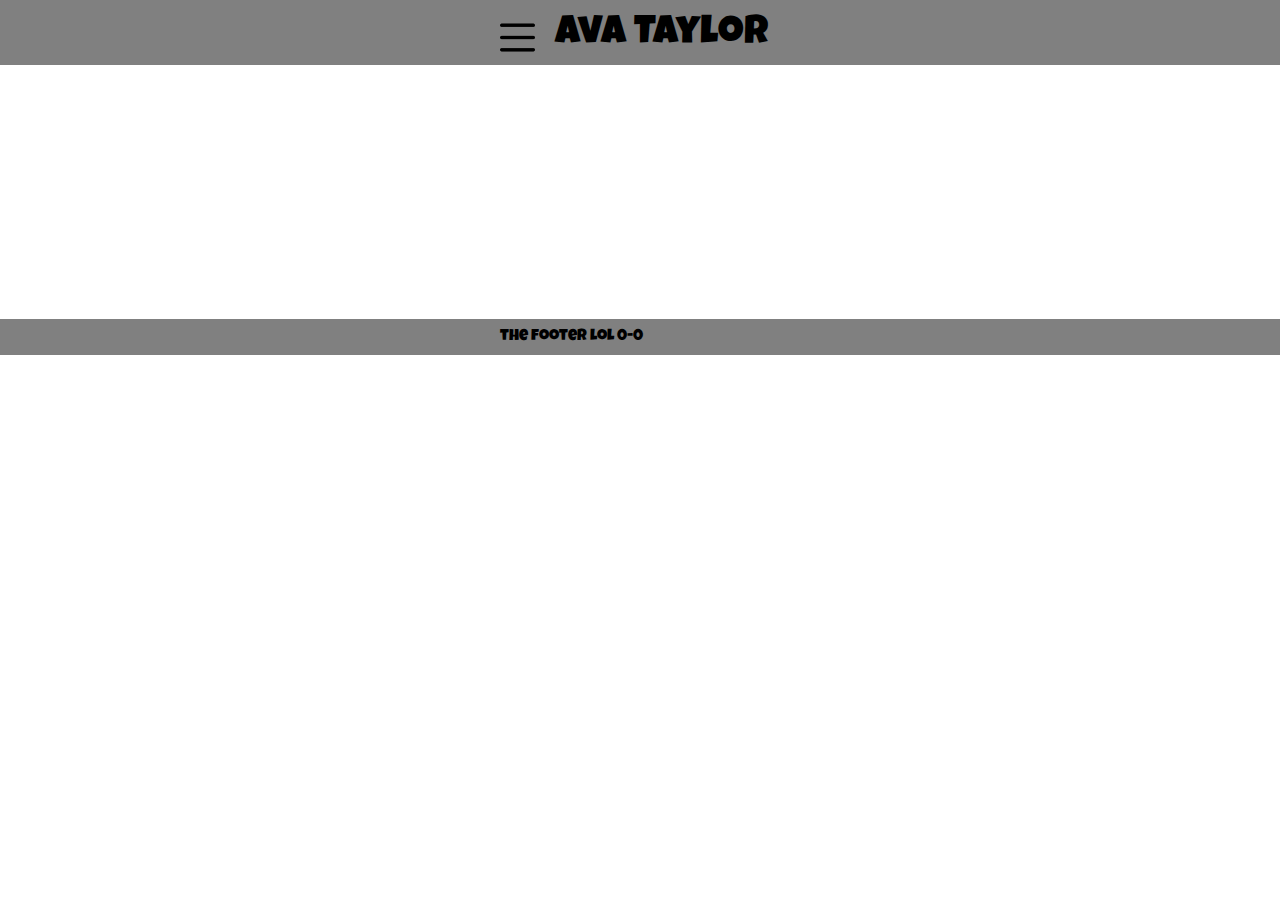
<file: index.html>
<!-- Note: If the external view is not updating, do not panic. Close the EV, reload this page, then reopen the EV. It should update then. -->

<!DOCTYPE html>
<html>
    
    <head>
        <title>Ava Taylor</title>
        <link rel="stylesheet" type="text/css" href="css/style.css"/>
        <link rel="icon" href="favicon.ico" type="image/x-icon"/>
        <meta property="og:image" content="favicon.ico" name="image">

		<link rel="preconnect" href="https://fonts.googleapis.com">
		<link rel="preconnect" href="https://fonts.gstatic.com" crossorigin>
		<link href="https://fonts.googleapis.com/css2?family=Barlow:ital,wght@0,100;0,200;0,300;0,400;0,500;0,600;0,700;0,800;0,900;1,100;1,200;1,300;1,400;1,500;1,600;1,700;1,800;1,900&family=Luckiest+Guy&display=swap" rel="stylesheet">
    </head>

    <body>
        <header>
			<img src="../imgs/hamburger.png" id="hamburger" alt="hamburger" onclick="openNav()">
			Ava Taylor
		</header>

        <main>
            <h1 id="clipped-text">Welcome</h1>
        </main>

        <footer>the footer lol 0-0</footer>
		
		<div id="sidenav">
			<a id="closebtn" onclick="closeNav()">&times;</a>
			<a href="html/day1.html">Day 1 Assignment</a>
			<br>
			<a href="html/day2.html">Day 2 Assignment</a>
			<br>
			<a href="html/programs.html">Programs</a>
			<br>
			<a href="html/img-gallery.html">Image Gallery</a>
		</div>

		<script src="script.js"></script>
    </body>

</html>
</file>
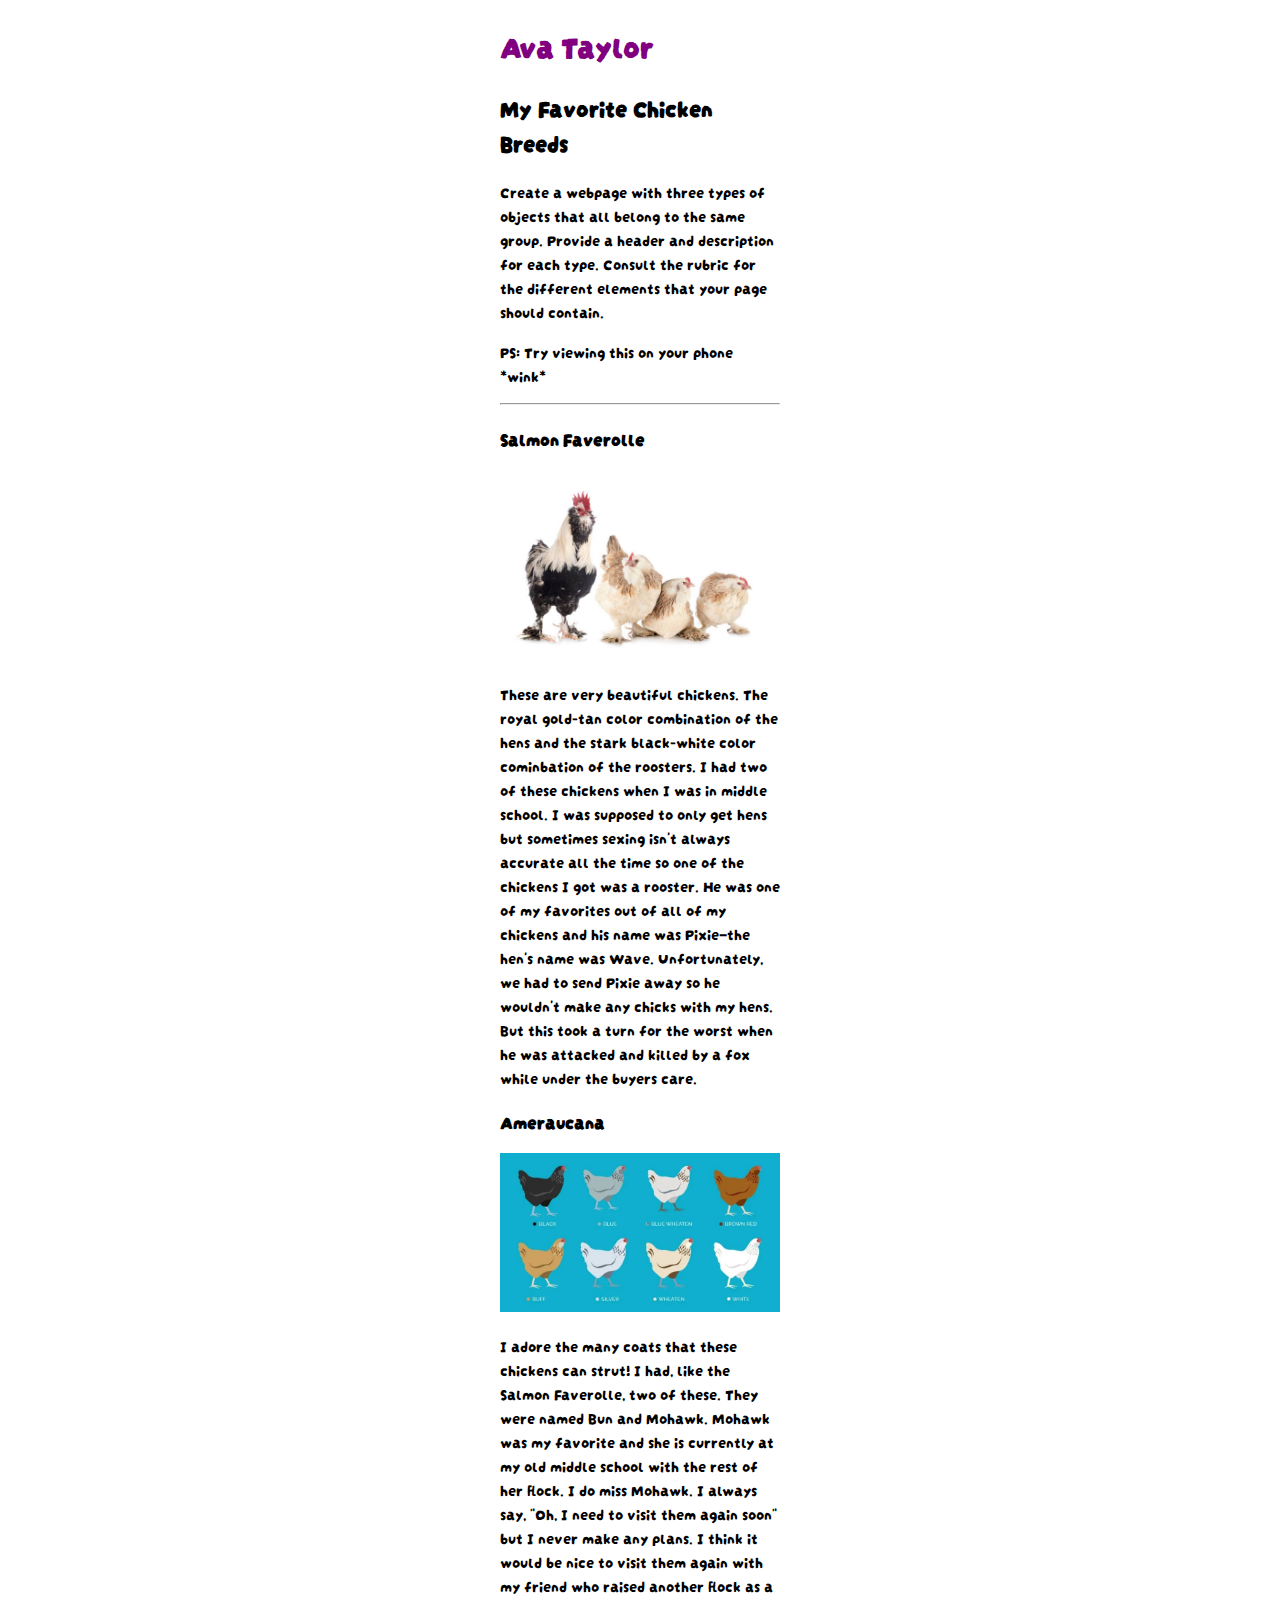
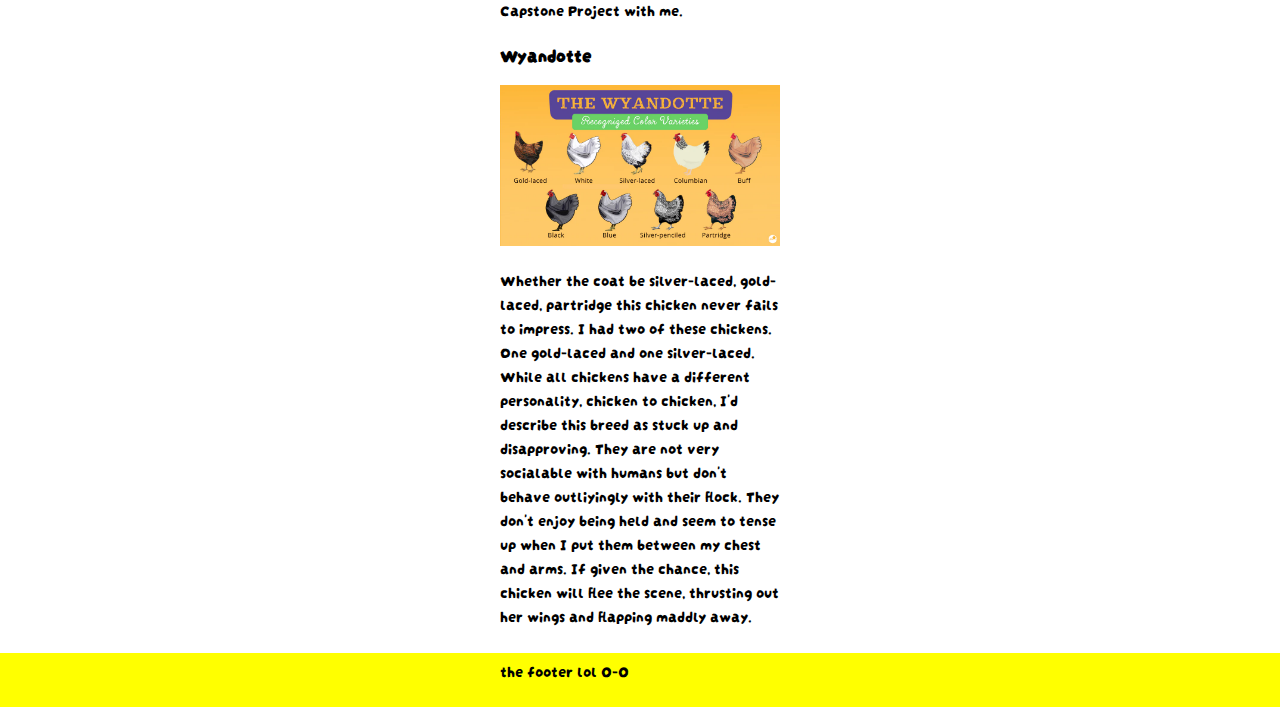
<file: day1.html>
<!-- 828 width -->

<!DOCTYPE html>
<html>
    
    <head>
        <title>Ava Taylor | Day 1 Assignment</title>
        <link rel="stylesheet" type="text/css" href="day1.css">
        <link rel="stylesheet" type="text/css" href="style.css">
        <link rel="icon" href="favicon.ico" type="image/x-icon"/>

        <link rel="preconnect" href="https://fonts.googleapis.com">
        <link rel="preconnect" href="https://fonts.gstatic.com" crossorigin>
        <link href="https://fonts.googleapis.com/css2?family=Darumadrop+One&display=swap" rel="stylesheet">
    </head>

    <body>
        <div id="content">
            <h1><a href="index.html">Ava Taylor</a></h1>
            <h2>My Favorite Chicken Breeds</h2>

            <p>Create a webpage with three types of objects that all belong to the same group. Provide a header and description for each type. Consult the rubric for the different elements that your page should contain.</p>
            <p>PS: Try viewing this on your phone *wink*</p>

            <hr>

            <h3>Salmon Faverolle</h3>
            <img src="salmon_faverolle.jpg">
            <p>These are very beautiful chickens. The royal gold-tan color combination of the hens and the stark black-white color cominbation of the roosters. I had two of these chickens when I was in middle school. I was supposed to only get hens but sometimes sexing isn't always accurate all the time so one of the chickens I got was a rooster. He was one of my favorites out of all of my chickens and his name was Pixie—the hen's name was Wave. Unfortunately, we had to send Pixie away so he wouldn't make any chicks with my hens. But this took a turn for the worst when he was attacked and killed by a fox while under the buyers care.</p>

            <h3>Ameraucana</h3>
            <img src="ameraucana.jpg">
            <p>I adore the many coats that these chickens can strut! I had, like the Salmon Faverolle, two of these. They were named Bun and Mohawk. Mohawk was my favorite and she is currently at my old middle school with the rest of her flock. I do miss Mohawk. I always say, "Oh, I need to visit them again soon" but I never make any plans. I think it would be nice to visit them again with my friend who raised another flock as a Capstone Project with me.</p>

            <h3>Wyandotte</h3>
            <img src="wyandotte.png.webp">
            <p>Whether the coat be silver-laced, gold-laced, partridge this chicken never fails to impress. I had two of these chickens. One gold-laced and one silver-laced. While all chickens have a different personality, chicken to chicken, I'd describe this breed as stuck up and disapproving. They are not very socialable with humans but don't behave outliyingly with their flock. They don't enjoy being held and seem to tense up when I put them between my chest and arms. If given the chance, this chicken will flee the scene, thrusting out her wings and flapping maddly away.</p>
        </div>

        <footer>
            the footer lol 0-0
        </footer>
    </body>

    <footer></footer>

</html>
</file>
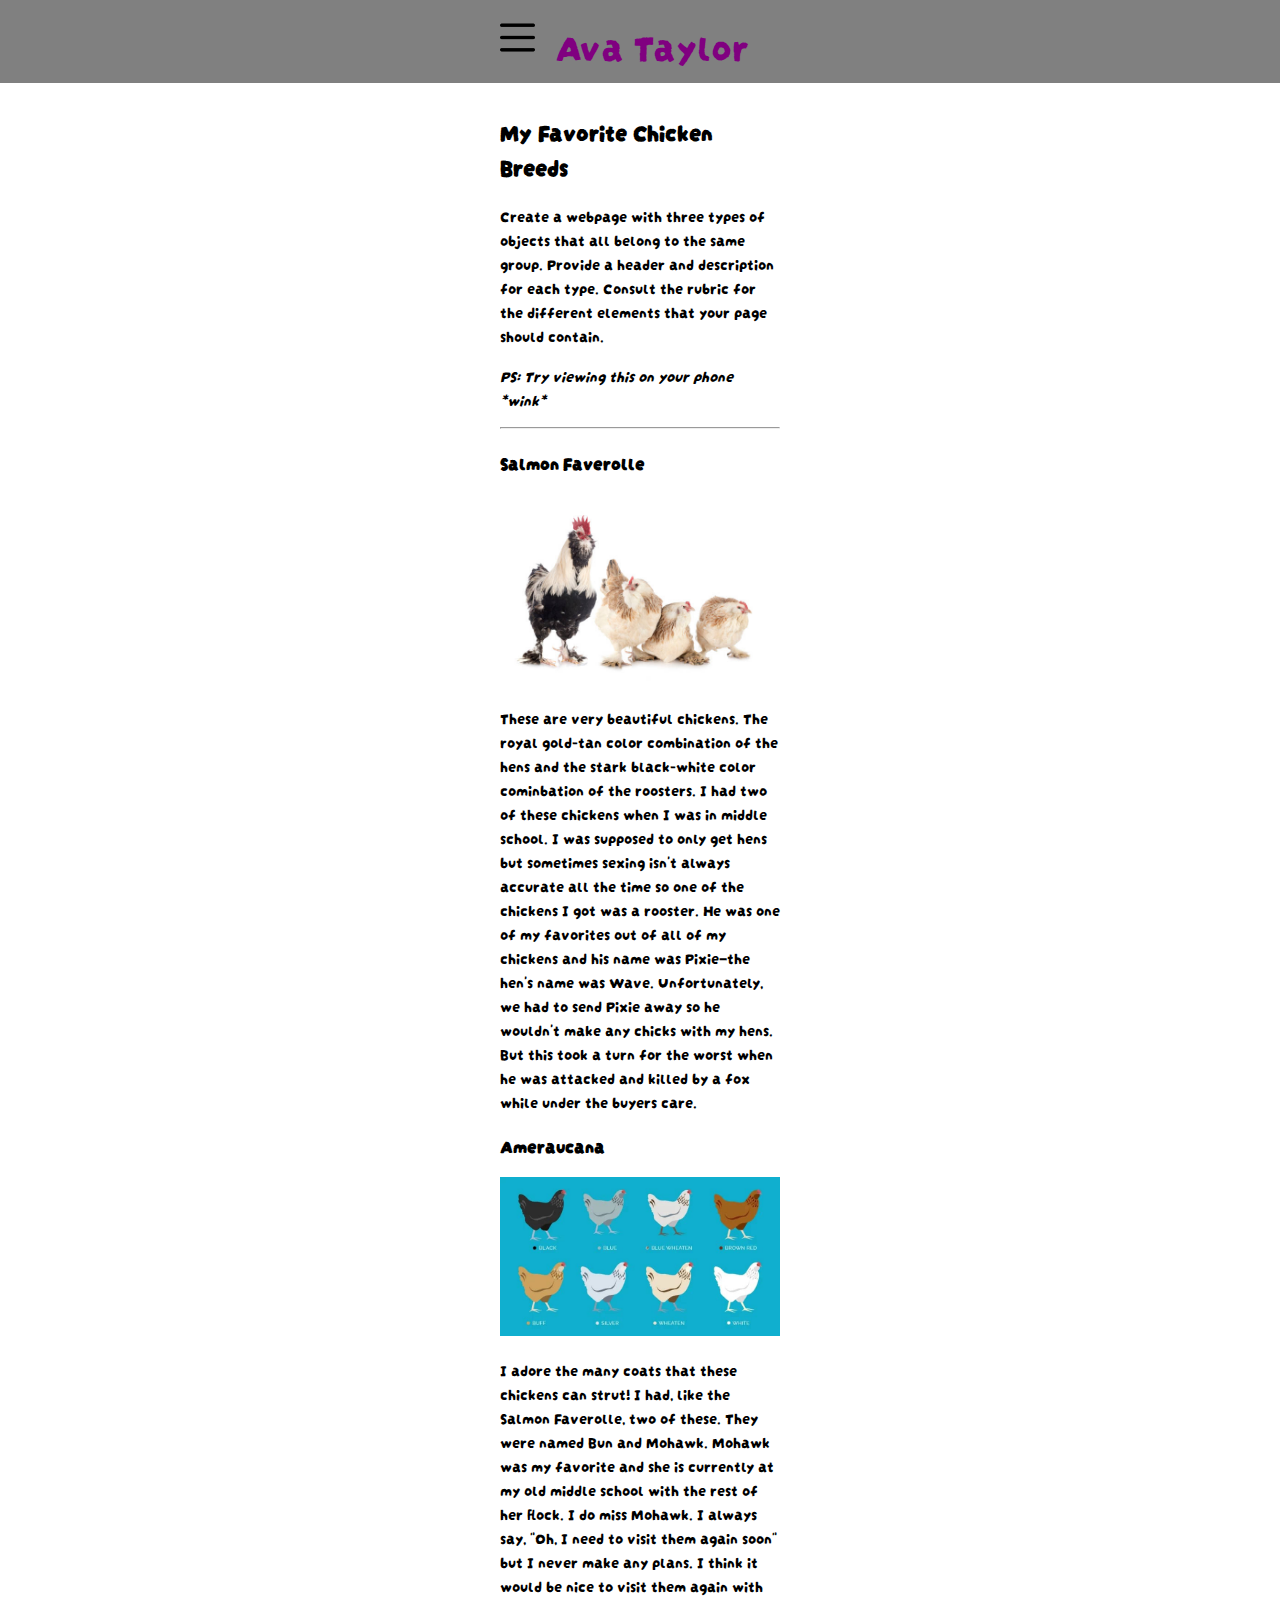
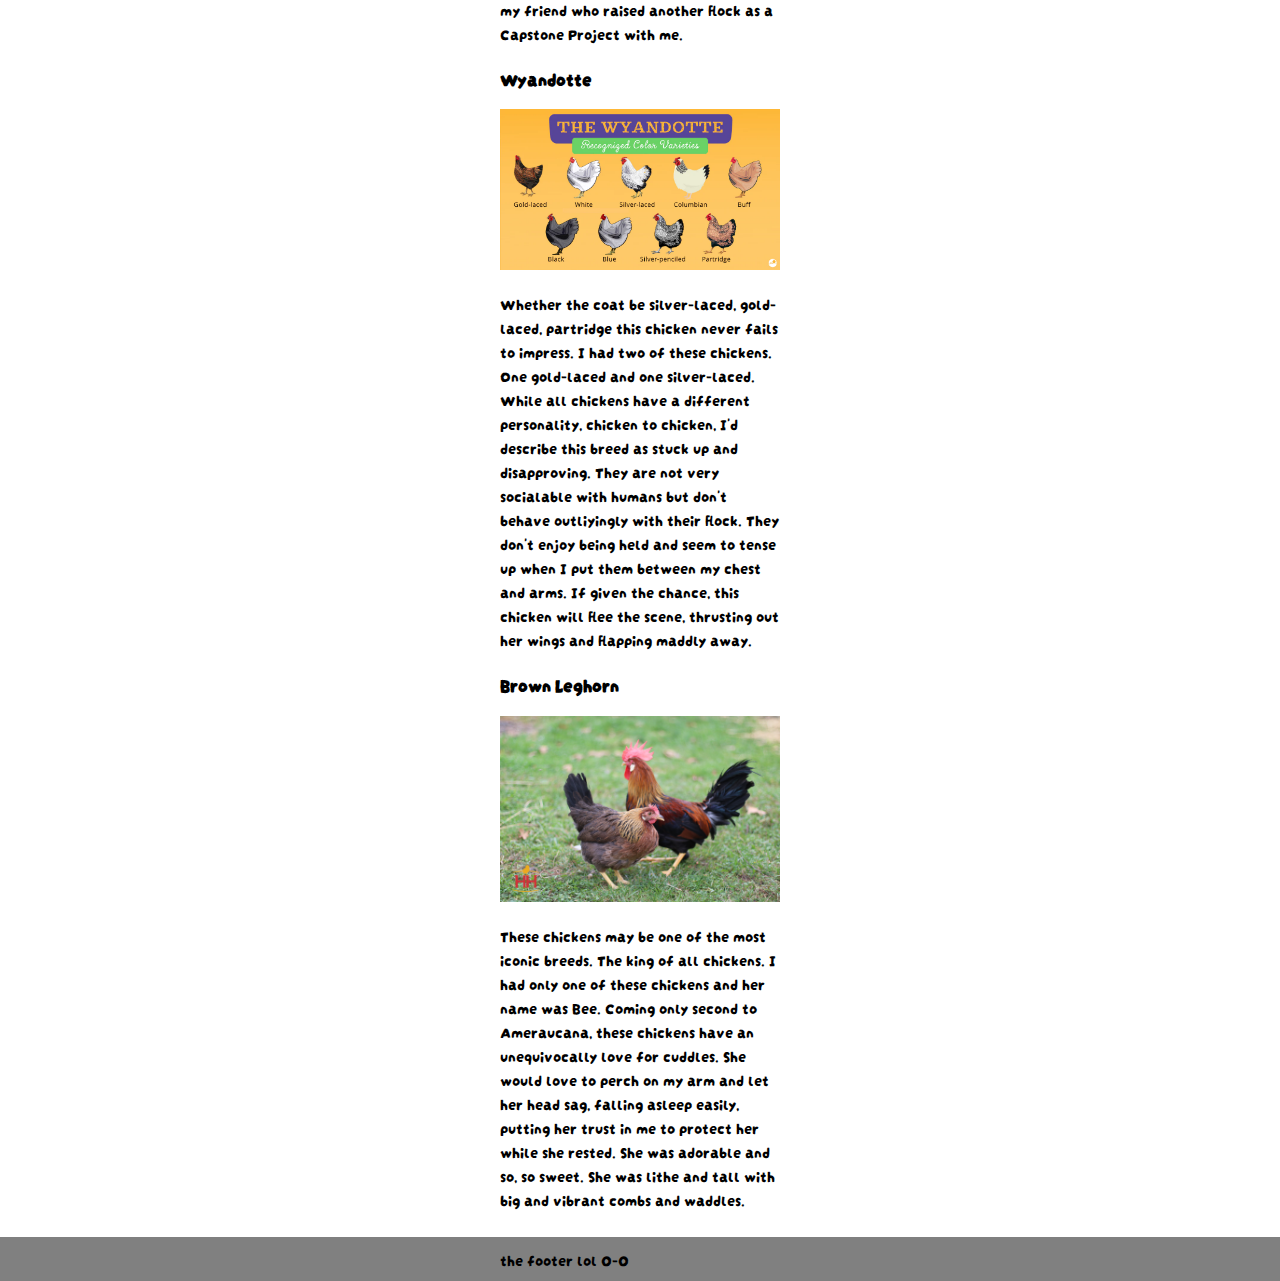
<file: html/day1.html>
<!DOCTYPE html>
<html>
    
    <head>
        <title>Ava Taylor | Day 1 Assignment</title>
        <link rel="stylesheet" type="text/css" href="../css/day1.css">
        <link rel="stylesheet" type="text/css" href="../css/style.css">
        <link rel="icon" href="favicon.ico" type="image/x-icon"/>
        <meta property="og:image" content="../imgs/skateboarding_chicken.png" name="image">

        <link rel="preconnect" href="https://fonts.googleapis.com">
        <link rel="preconnect" href="https://fonts.gstatic.com" crossorigin>
        <link href="https://fonts.googleapis.com/css2?family=Darumadrop+One&display=swap" rel="stylesheet">
    </head>

    <body>
        <header>
			<img src="../imgs/hamburger.png" id="hamburger" alt="hamburger" onclick="openNav()">
            <a href="../index.html">Ava Taylor</a>
        </header>

        <main>
            <h2>My Favorite Chicken Breeds</h2>

            <p>Create a webpage with three types of objects that all belong to the same group. Provide a header and description for each type. Consult the rubric for the different elements that your page should contain.</p>
            <p style="font-style: italic;">PS: Try viewing this on your phone *wink*</p>

            <hr>

            <h3>Salmon Faverolle</h3>
            <img src="../imgs/salmon_faverolle.jpg" alt="Salmon Faverolle">
            <p>These are very beautiful chickens. The royal gold-tan color combination of the hens and the stark black-white color cominbation of the roosters. I had two of these chickens when I was in middle school. I was supposed to only get hens but sometimes sexing isn't always accurate all the time so one of the chickens I got was a rooster. He was one of my favorites out of all of my chickens and his name was Pixie—the hen's name was Wave. Unfortunately, we had to send Pixie away so he wouldn't make any chicks with my hens. But this took a turn for the worst when he was attacked and killed by a fox while under the buyers care.</p>

            <h3>Ameraucana</h3>
            <img src="../imgs/ameraucana.jpg" alt="Ameraucana">
            <p>I adore the many coats that these chickens can strut! I had, like the Salmon Faverolle, two of these. They were named Bun and Mohawk. Mohawk was my favorite and she is currently at my old middle school with the rest of her flock. I do miss Mohawk. I always say, "Oh, I need to visit them again soon" but I never make any plans. I think it would be nice to visit them again with my friend who raised another flock as a Capstone Project with me.</p>

            <h3>Wyandotte</h3>
            <img src="../imgs/wyandotte.png.webp" alt="Wyandotte">
            <p>Whether the coat be silver-laced, gold-laced, partridge this chicken never fails to impress. I had two of these chickens. One gold-laced and one silver-laced. While all chickens have a different personality, chicken to chicken, I'd describe this breed as stuck up and disapproving. They are not very socialable with humans but don't behave outliyingly with their flock. They don't enjoy being held and seem to tense up when I put them between my chest and arms. If given the chance, this chicken will flee the scene, thrusting out her wings and flapping maddly away.</p>

			<h3>Brown Leghorn</h3>
			<img src="../imgs/brown_leghorn.png" alt="Brown Leghorn">
			<p>These chickens may be one of the most iconic breeds. The king of all chickens. I had only one of these chickens and her name was Bee. Coming only second to Ameraucana, these chickens have an unequivocally love for cuddles. She would love to perch on my arm and let her head sag, falling asleep easily, putting her trust in me to protect her while she rested. She was adorable and so, so sweet. She was lithe and tall with big and vibrant combs and waddles.</p>
        </main>

        <footer>the footer lol 0-0</footer>

		<div id="sidenav">
			<a id="closebtn" onclick="closeNav()">&times;</a>
			<a href="day1.html">Day 1 Assignment</a>
			<br>
			<a href="day2.html">Day 2 Assignment</a>
			<br>
			<a href="programs.html">Programs</a>
			<br>
			<a href="img-gallery.html">Image Gallery</a>
		</div>

		<script src="../script.js"></script>
    </body>

</html>
</file>
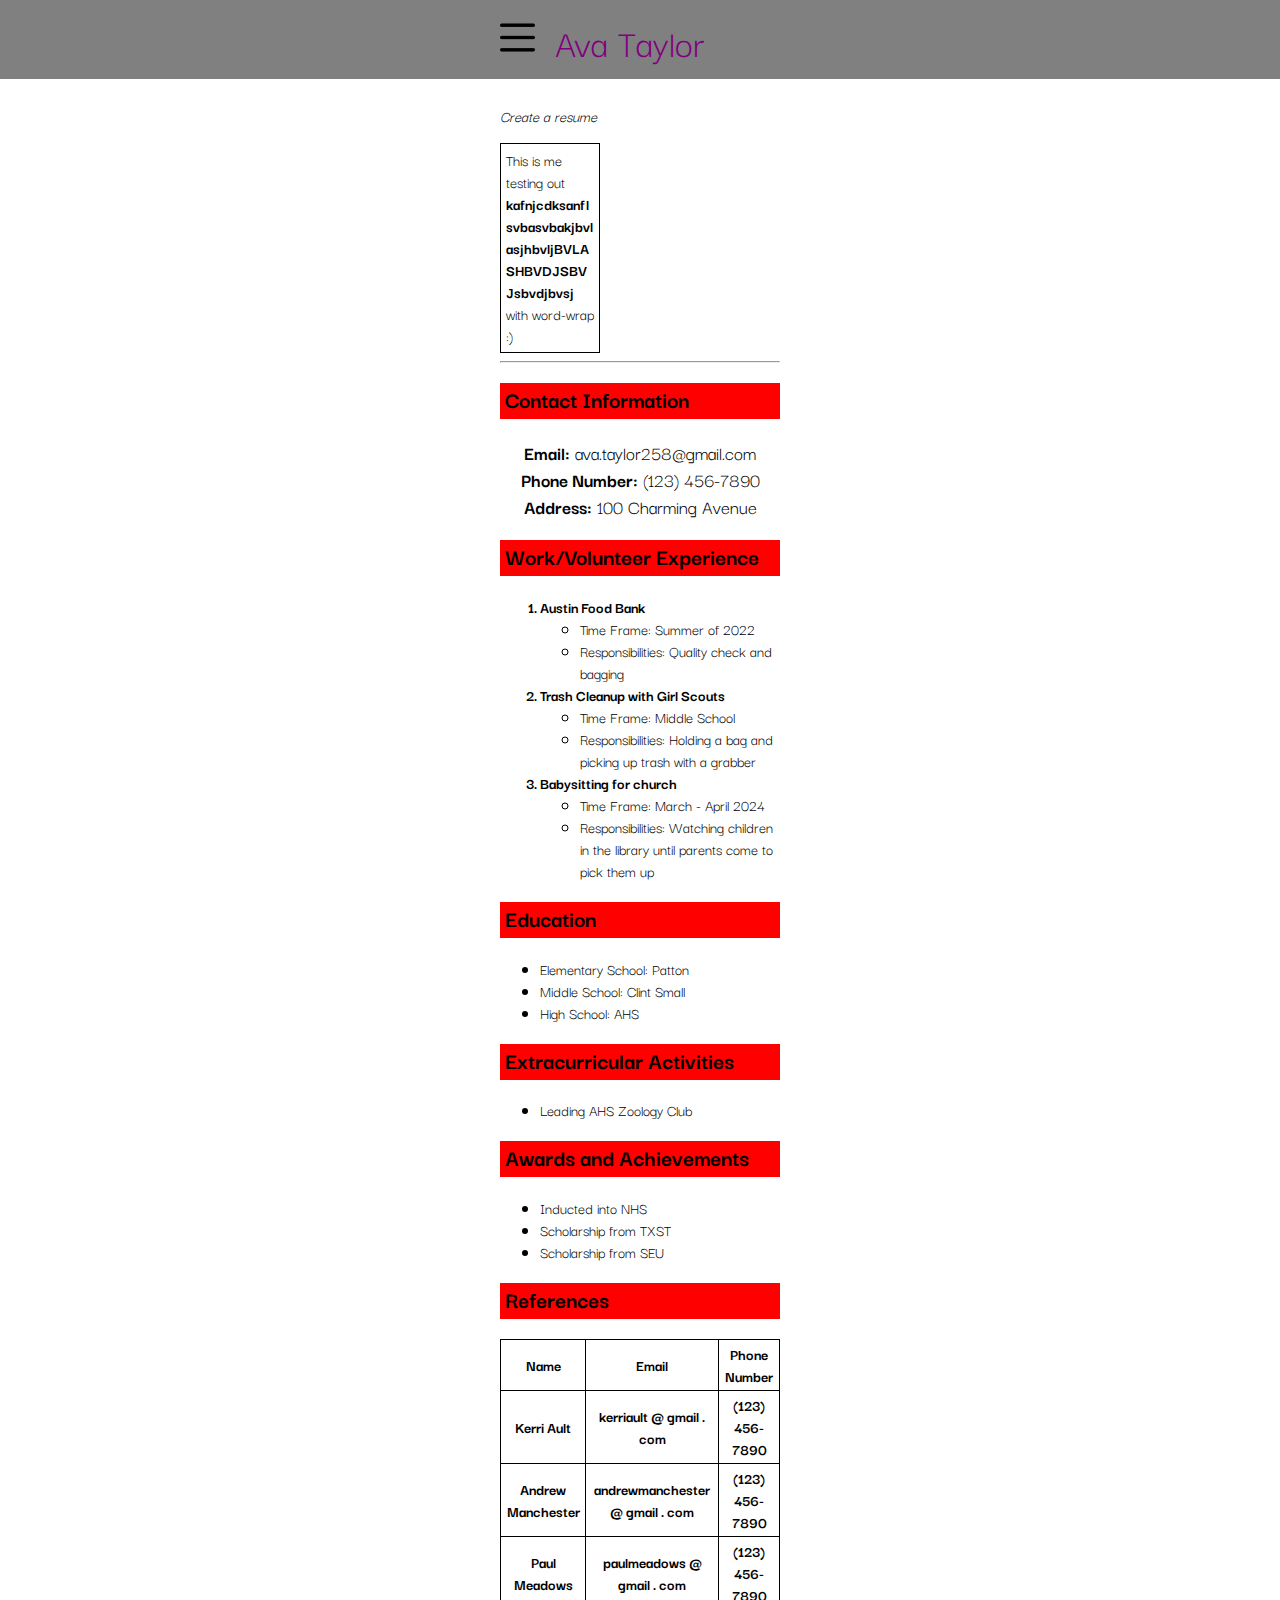
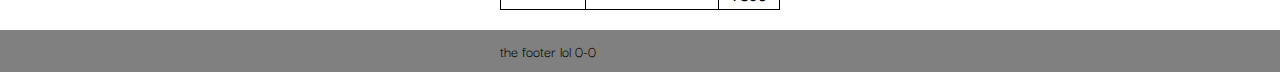
<file: html/day2.html>
<!DOCTYPE html>
<html>
    
    <head>
        <title>Ava Taylor | Day 2 Assignment</title>
        <link rel="stylesheet" type="text/css" href="../css/day2.css">
        <link rel="stylesheet" type="text/css" href="../css/style.css">
        <link rel="icon" href="favicon.ico" type="image/x-icon"/>
        <meta property="og:image" content="../imgs/business_business.png" name="image">

        <link rel="preconnect" href="https://fonts.googleapis.com">
        <link rel="preconnect" href="https://fonts.gstatic.com" crossorigin>
        <link href="https://fonts.googleapis.com/css2?family=Darker+Grotesque:wght@300..900&display=swap" rel="stylesheet">

        <style>
            h2 { background-color: red; }
        </style>
    </head>

    <body>
        <header>
			<img src="../imgs/hamburger.png" id="hamburger" alt="hamburger" onclick="openNav()">
            <a href="../index.html">Ava Taylor</a>
        </header>

        <main>
            <p id="assignment-description">Create a resume</p>
            <div style="border: 1px solid black; width: 100px; word-wrap: break-word; padding: 5px;">This is me testing out <b>kafnjcdksanflsvbasvbakjbvlasjhbvljBVLASHBVDJSBVJsbvdjbvsj</b> with word-wrap :)</div>
            <hr>

            <h2>Contact Information</h2>
            <p style="text-align: center; font-size: 20px;"><b>Email:</b> ava.taylor258@gmail.com<br>
            <b>Phone Number:</b> (123) 456-7890<br>
            <b>Address:</b> 100 Charming Avenue</p>


            <h2>Work/Volunteer Experience</h2>
            <ol>
                <li class="numbered-items">Austin Food Bank</li>
                <ul>
                    <li>Time Frame: Summer of 2022</li>
                    <li>Responsibilities: Quality check and bagging</li>
                </ul>
                
                <li class="numbered-items">Trash Cleanup with Girl Scouts</li>
                <ul>
                    <li>Time Frame: Middle School</li>
                    <li>Responsibilities: Holding a bag and picking up trash with a grabber</li>
                </ul>

                <li class="numbered-items">Babysitting for church</li>
                <ul>
                    <li>Time Frame: March - April 2024</li>
                    <li>Responsibilities: Watching children in the library until parents come to pick them up</li>
                </ul>
            </ol>

            <h2>Education</h2>
            <ul>
                <li>Elementary School: Patton</li>
                <li>Middle School: Clint Small</li>
                <li>High School: AHS</li>
            </ul>

            <h2>Extracurricular Activities</h2>
            <ul>
                <li>Leading AHS Zoology Club</li>
            </ul>

            <h2>Awards and Achievements</h2>
            <ul>
                <li>Inducted into NHS</li>
                <li>Scholarship from TXST</li>
                <li>Scholarship from SEU</li>
            </ul>

            <h2>References</h2>
            <table>
                <tr>
                    <th>Name</th>
                    <th>Email</th>
                    <th>Phone Number</th>
                </tr>
                <tr>
                    <th>Kerri Ault</th>
                    <th>kerriault @ gmail . com</th>
                    <th>(123) 456-7890</th>
                </tr>
                <tr>
                    <th>Andrew Manchester</th>
                    <th>andrewmanchester @ gmail . com</th>
                    <th>(123) 456-7890</th>
                </tr>
                <tr>
                    <th>Paul Meadows</th>
                    <th>paulmeadows @ gmail . com</th>
                    <th>(123) 456-7890</th>
                </tr>
            </table>

        </main>

        <footer>the footer lol 0-0</footer>

		<div id="sidenav">
			<a id="closebtn" onclick="closeNav()">&times;</a>
			<a href="day1.html">Day 1 Assignment</a>
			<br>
			<a href="day2.html">Day 2 Assignment</a>
			<br>
			<a href="programs.html">Programs</a>
			<br>
			<a href="img-gallery.html">Image Gallery</a>
		</div>

		<script src="../script.js"></script>
    </body>

</html>
</file>
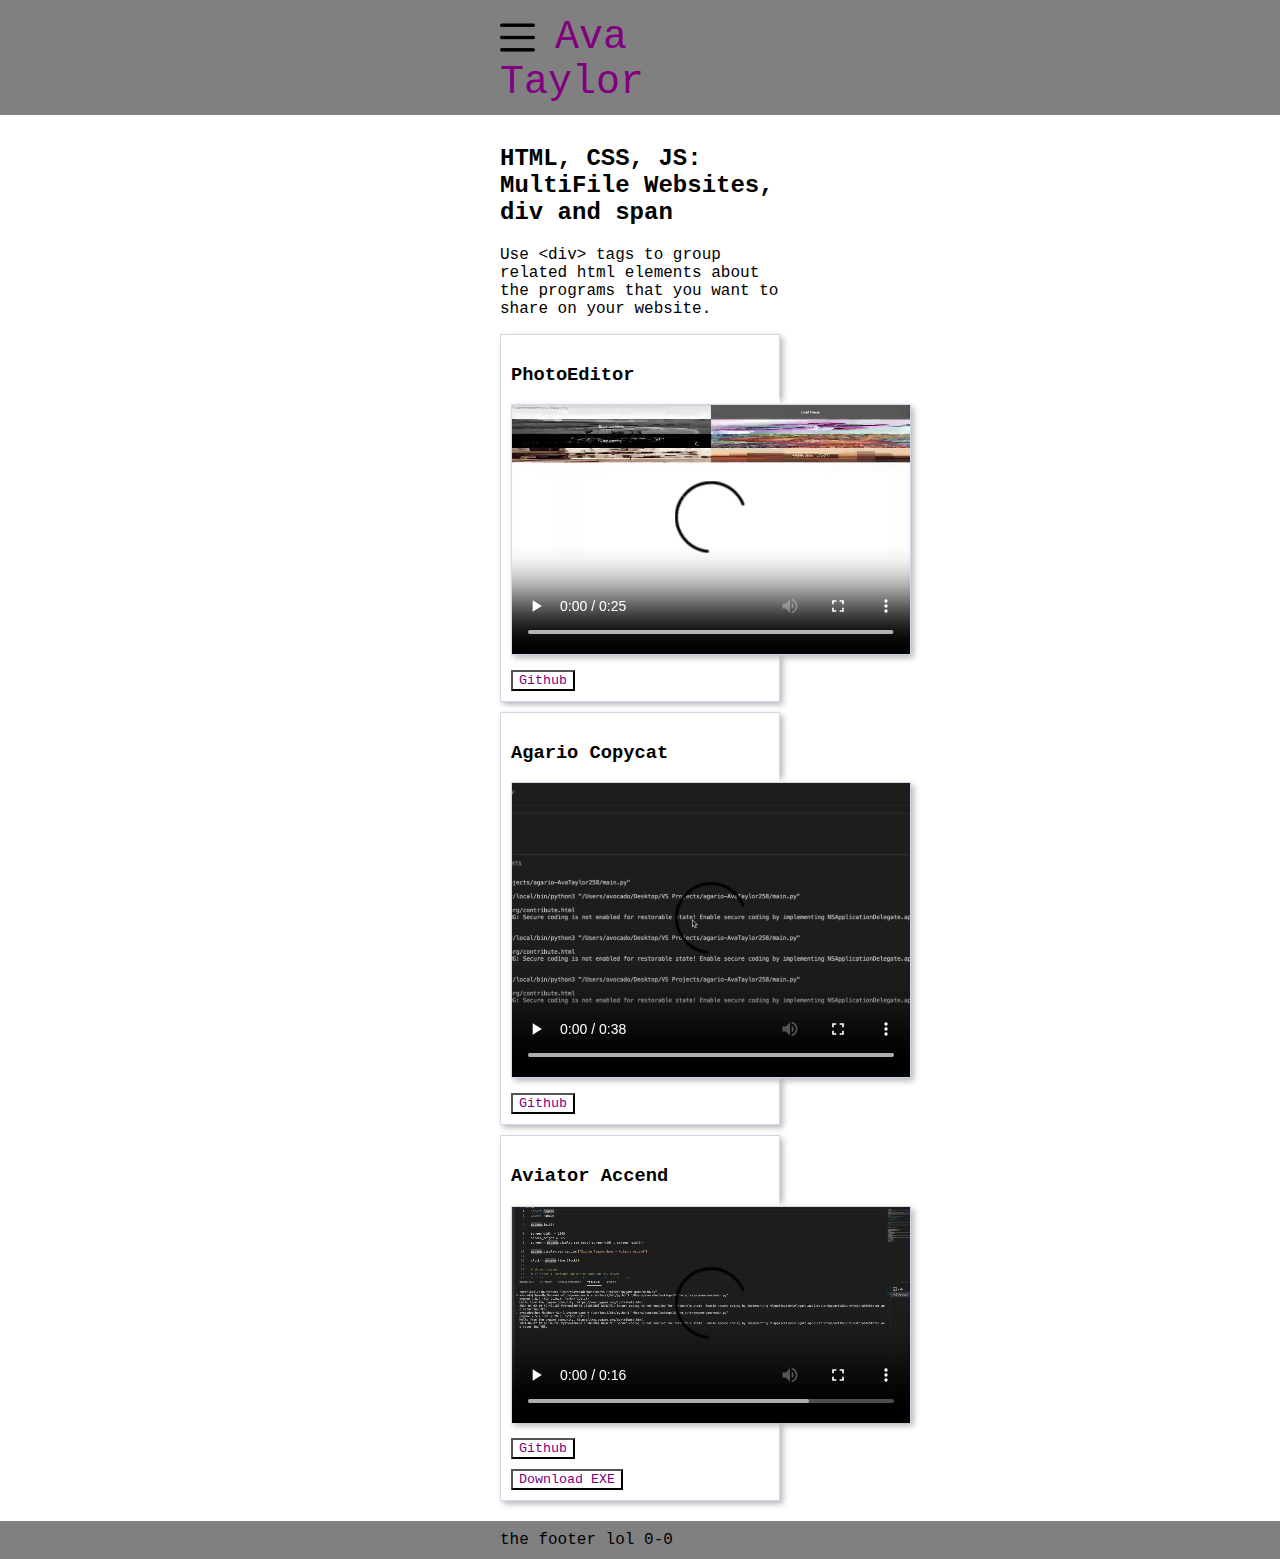
<file: html/programs.html>
<!DOCTYPE html>
<html>

	<head>
		<title>Ava Taylor | Program Assignment</title>
		<link rel="stylesheet" type="text/css" href="../css/style.css">
		<link rel="stylesheet" type="text/css" href="../css/programs.css">
		
		<link rel="icon" href="favicon.ico" type="image/x-icon"/>
	</head>

	<body>
		<header>
			<img src="../imgs/hamburger.png" id="hamburger" alt="hamburger" onclick="openNav()">
			<a href="../index.html">Ava Taylor</a>
		</header>

		<main>
			<h2>HTML, CSS, JS: MultiFile Websites, div and span</h2>
			<p id="assignment-description">Use &lt;div&gt; tags to group related html elements about the programs that you want to share on your website.</p>

				<div class="raised program-card">
					<h3>PhotoEditor</h3>
					<video class="raised" width="400" src="../videos/PhotoEditor.mp4" controls></video>
					<div><button class="rasied"><a href="https://github.com/AvaTaylor258/PhotoEditor" target="_blank">Github</a></button></div>
				</div>
			
				<div class="raised program-card">
					<h3>Agario Copycat</h3>
					<video class="raised" width="400" src="../videos/Agario_Copycat.mp4" controls></video>
					<div><button class="rasied"><a href="https://github.com/Austin-High-AP-CS-Principles/agario-AvaTaylor258" target="_blank">Github</a></button></div>
				</div>
			
				<div class="raised program-card">
					<h3>Aviator Accend</h3>
					<video class="raised" width="400" src="../videos/Aviator_Accend.mp4" controls></video>
					<div><button class="rasied"><a href="https://github.com/AvaTaylor258/pygame-game" target="_blank">Github</a></button></div>
					<div><button class="rasied"><a download="AviatorAccend.zip" href="AviatorAccend.zip">Download EXE</a></button></div>
				</div>

		</main>

		<footer>the footer lol 0-0</footer>

		<div id="sidenav">
			<a id="closebtn" onclick="closeNav()">&times;</a>
			<a href="day1.html">Day 1 Assignment</a>
			<br>
			<a href=day2.html">Day 2 Assignment</a>
			<br>
			<a href="programs.html">Programs</a>
			<br>
			<a href="img-gallery.html">Image Gallery</a>
		</div>

		<script src="../script.js"></script>
	</body>

</html>
</file>
<file: css/style.css>
* {
    box-sizing: border-box; /* border-box, my beloved */
}

body {
    margin: 0px;
	font-family: "Luckiest Guy", cursive;
}

header {
    background-color: grey;
    padding: 15px 500px 10px 500px;
    font-size: 40px;
	position: sticky;
	top: 0px;
	left: 0px;
}

#clipped-text {
	font-size: 100px;
	text-align: center;
	background-image: url(http://unsplash.it/800);
	background-size: cover;
	background-clip: text;
	color: transparent;
}

#hamburger {
	float: left;
	width: 35px;
	margin-right: 20px;
	margin-top: 5px;
}

#hamburger:hover {
	cursor: pointer;
}

header a:hover {
	font-weight: bold;
}

#sidenav {
	height: 100%;
	width: 0px;
	position: fixed;
	z-index: 1;
	top: 0px;
	left: 0px;
	background-color: black;
	overflow-x: hidden;
	/* transition: 0.5s; */
	padding-top: 60px;
}

#closebtn {
	position: absolute;
	top: 0px;
	right: 12px;
	font-size: 36px;
	margin-left: 50px;
}

#closebtn:hover {
	cursor: pointer;
}

main {
    padding: 10px 500px 10px 500px;
}

img {
    width: 100%;
}

a {
    color: purple;
    text-decoration: none;
}

table, th, td {
    border: 1px solid black;
    border-collapse: collapse;
    padding: 3px;
}

footer {
    background-color: grey;
    padding: 10px 500px 10px 500px;
    width: 100%;
}

@media screen and (max-width: 1014px) {
    header, main, footer {
        padding-right: 10px;
		padding-left: 10px;
    }
}
</file>
<file: day1.css>
* {
    font-family: "Darumadrop One", sans-serif;
}
</file>
<file: style.css>
* {
    box-sizing: border-box; /* border-box, my beloved */
}

body {
    margin: 0px
}

#content {
    padding: 0px 500px 10px 500px;
}

img {
    width: 100%;
}

a {
    color: purple;
    text-decoration: none;
}

footer {
    background-color: yellow;
    padding: 5px 500px 10px 500px;
}

@media screen and (max-width: 1014px) {
    #content, footer {
        padding: 0px 20px
    }
}
</file>
<file: css/day1.css>
* {
    font-family: "Darumadrop One", sans-serif;
}
</file>
<file: css/day2.css>
/* <uniquifier>: Use a unique and descriptive class name */
/* <weight>: Use a value from 300 to 900 */

* {
    font-family: "Darker Grotesque", sans-serif;
}

main {
    margin-bottom: 10px
}

h2 {
    padding-left: 5px;
    padding-bottom: 4px;
}

#assignment-description {
    font-style: italic;
}

.numbered-items {
    font-weight: bold;
}
</file>
<file: css/programs.css>
* {
	font-family: 'Courier New', monospace;
}

video {
	border: 1px solid black;
}

.program-card {
	border: 1px solid black;
	padding: 10px;
	margin-bottom: 10px;
}

.program-card button {
	margin-top: 10px;
}

button {
	background-color: white
}

.raised {
	box-shadow: 3px 3px 6px #b8b9be, -3px -3px 6px #fff;
	border: 1px solid #d1d9e6;
}

.depressed {
	box-shadow: 3px 3px 6px #b8b9be inset, -3px -3px 6px #fff inset;
	border: 1px solid #d1d9e6;
}
</file>
